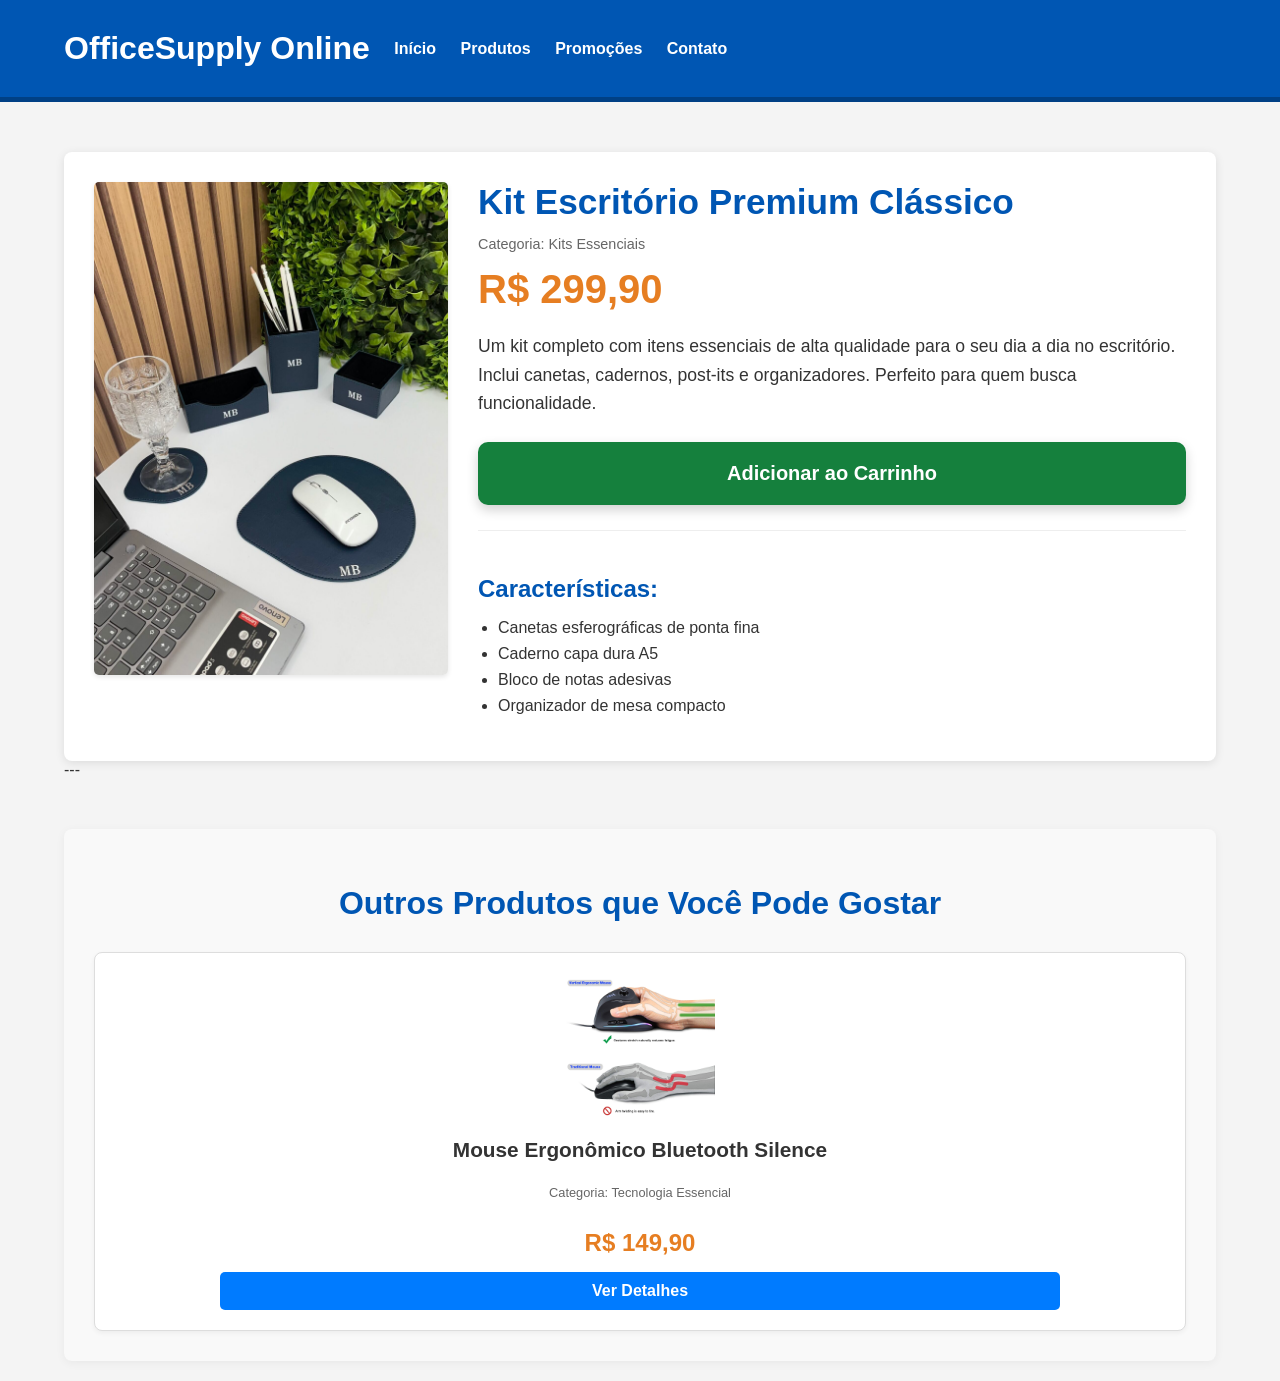
<file: index.html>
<!DOCTYPE html>
<html lang="pt-br">
<head>
    <meta charset="UTF-8">
    <meta name="viewport" content="width=device-width, initial-scale=1.0">

    <title>OfficeSupply Online - Teste A/B</title>

    <script>
        // Verifica se o visitante já possui uma versão
        let versao = localStorage.getItem("ab_version");

        // Distribuição aleatória de 50% para cada grupo
        if (versao !== "A" && versao !== "B") {
            versao = Math.random() < 0.5 ? "A" : "B";

            localStorage.setItem("ab_version", versao);
        }

        // Redireciona para a versão selecionada
        if (versao === "A") {
            window.location.replace("product-page-control.html");
        } else {
            window.location.replace("product-page-variant.html");
        }
    </script>
</head>

<body>
    <h2>Carregando OfficeSupply Online...</h2>
</body>
</html>
</file>
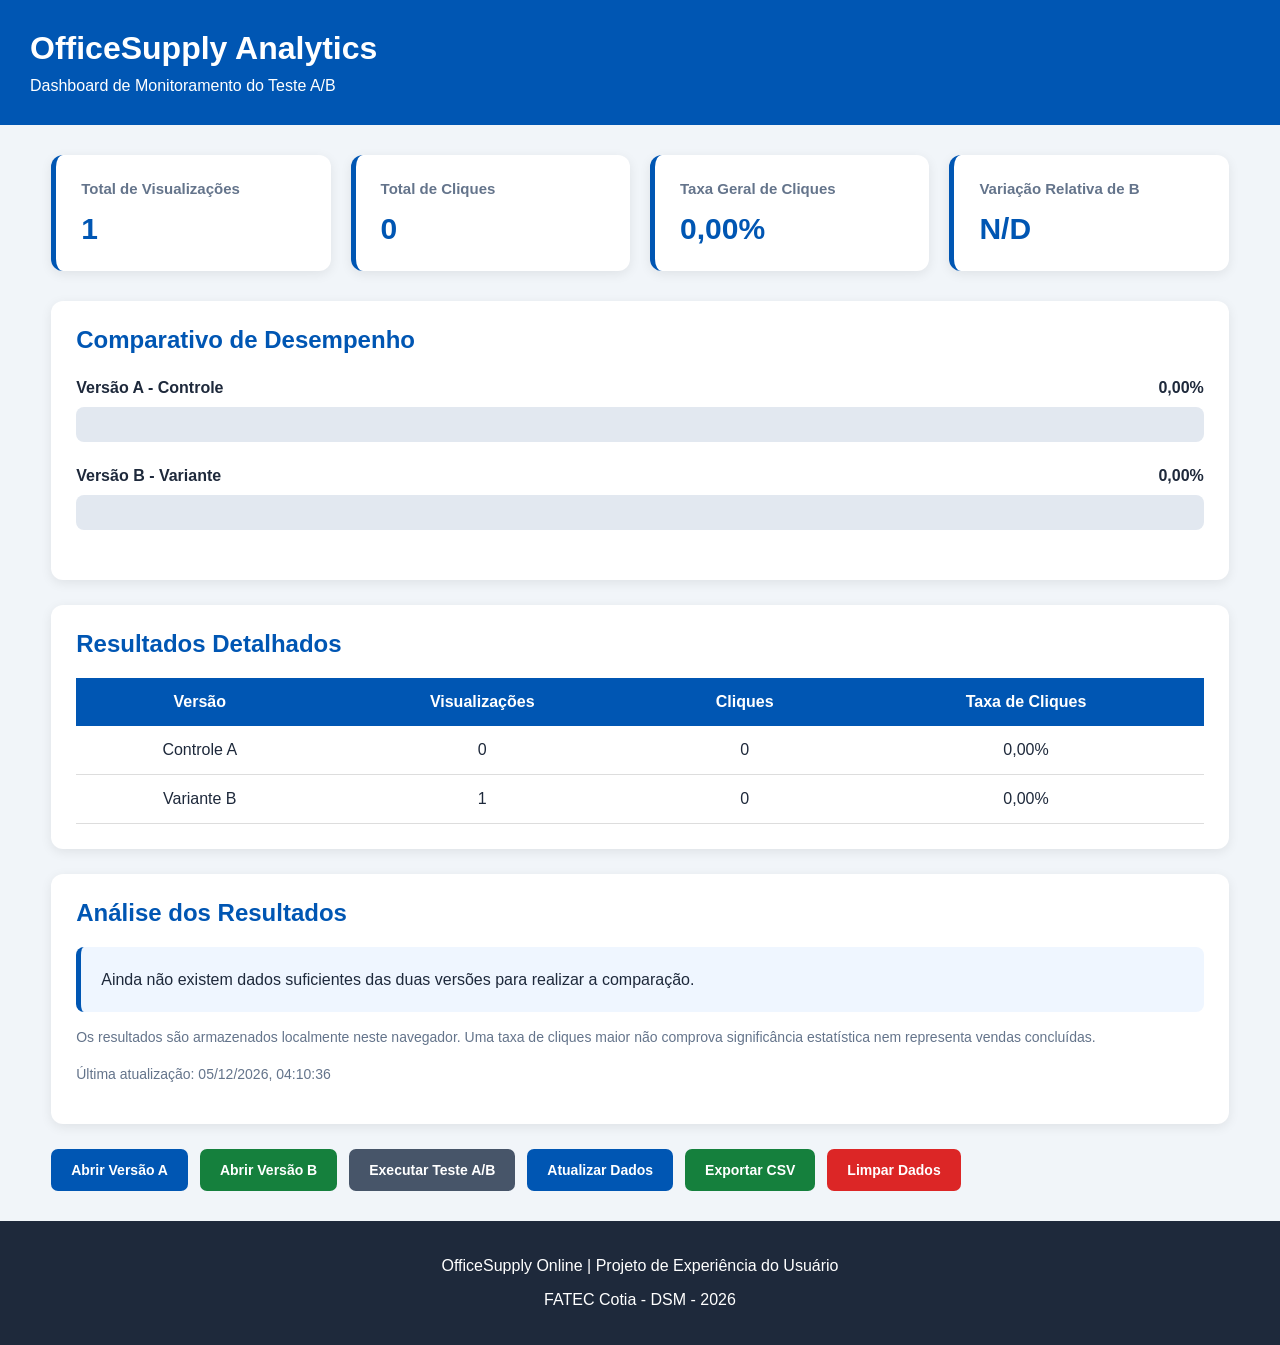
<file: dashboard.html>
<!DOCTYPE html>
<html lang="pt-br">
<head>
    <meta charset="UTF-8">
    <meta name="viewport" content="width=device-width, initial-scale=1.0">

    <title>OfficeSupply - Dashboard A/B</title>

    <style>

        * {
            box-sizing: border-box;
        }

        body {
            margin: 0;
            font-family: Arial, sans-serif;
            background: #f1f5f9;
            color: #1e293b;
        }

        header {
            background: #0056b3;
            color: white;
            padding: 30px;
        }

        header h1 {
            margin: 0 0 10px;
        }

        header p {
            margin: 0;
        }

        .container {
            width: 92%;
            max-width: 1200px;
            margin: 30px auto;
        }

        .cards {
            display: grid;
            grid-template-columns: repeat(
                auto-fit, minmax(220px, 1fr)
            );
            gap: 20px;
            margin-bottom: 30px;
        }

        .card {
            background: white;
            padding: 25px;
            border-radius: 12px;
            box-shadow: 0 3px 12px rgba(0,0,0,0.08);
            border-left: 5px solid #0056b3;
        }

        .card h3 {
            font-size: 15px;
            color: #64748b;
            margin: 0 0 15px;
        }

        .card h2 {
            font-size: 30px;
            margin: 0;
            color: #0056b3;
        }

        .panel {
            background: white;
            padding: 25px;
            border-radius: 12px;
            margin-bottom: 25px;
            box-shadow: 0 3px 12px rgba(0,0,0,0.08);
        }

        .panel h2 {
            margin-top: 0;
            color: #0056b3;
        }

        .chart-row {
            margin: 25px 0;
        }

        .chart-label {
            display: flex;
            justify-content: space-between;
            margin-bottom: 10px;
            font-weight: bold;
        }

        .progress {
            height: 35px;
            background: #e2e8f0;
            border-radius: 8px;
            overflow: hidden;
        }

        .bar {
            height: 100%;
            width: 0;
            transition: width 0.5s;
        }

        .bar-a {
            background: #0056b3;
        }

        .bar-b {
            background: #15803d;
        }

        .table-wrapper {
            overflow-x: auto;
        }

        table {
            width: 100%;
            border-collapse: collapse;
        }

        th {
            background: #0056b3;
            color: white;
            padding: 15px;
        }

        td {
            padding: 15px;
            text-align: center;
            border-bottom: 1px solid #ddd;
        }

        tr:hover {
            background: #f8fafc;
        }

        .resultado {
            padding: 20px;
            background: #eff6ff;
            border-left: 5px solid #0056b3;
            border-radius: 8px;
            line-height: 1.6;
        }

        .actions {
            display: flex;
            flex-wrap: wrap;
            gap: 12px;
            margin: 25px 0;
        }

        button, .btn {
            padding: 13px 20px;
            border: none;
            border-radius: 7px;
            color: white;
            background: #0056b3;
            cursor: pointer;
            font-size: 14px;
            font-weight: bold;
            text-decoration: none;
        }

        button:hover, .btn:hover {
            opacity: 0.85;
        }

        .btn-green {
            background: #15803d;
        }

        .btn-red {
            background: #dc2626;
        }

        .btn-gray {
            background: #475569;
        }

        .notice {
            font-size: 14px;
            color: #64748b;
            line-height: 1.6;
        }

        footer {
            background: #1e293b;
            color: white;
            text-align: center;
            padding: 20px;
            margin-top: 30px;
        }

    </style>

</head>

<body>

    <header>
        <h1>OfficeSupply Analytics</h1>
        <p>Dashboard de Monitoramento do Teste A/B</p>
    </header>

    <main class="container">

        <section class="cards">

            <div class="card">
                <h3>Total de Visualizações</h3>
                <h2 id="totalViews">0</h2>
            </div>

            <div class="card">
                <h3>Total de Cliques</h3>
                <h2 id="totalClicks">0</h2>
            </div>

            <div class="card">
                <h3>Taxa Geral de Cliques</h3>
                <h2 id="totalRate">0%</h2>
            </div>

            <div class="card">
                <h3>Variação Relativa de B</h3>
                <h2 id="improvement">N/D</h2>
            </div>

        </section>

        <section class="panel">

            <h2>Comparativo de Desempenho</h2>

            <div class="chart-row">

                <div class="chart-label">
                    <span>Versão A - Controle</span>
                    <span id="labelA">0%</span>
                </div>

                <div class="progress">
                    <div class="bar bar-a" id="barA"></div>
                </div>

            </div>

            <div class="chart-row">

                <div class="chart-label">
                    <span>Versão B - Variante</span>
                    <span id="labelB">0%</span>
                </div>

                <div class="progress">
                    <div class="bar bar-b" id="barB"></div>
                </div>

            </div>

        </section>

        <section class="panel">

            <h2>Resultados Detalhados</h2>

            <div class="table-wrapper">

                <table>

                    <thead>
                        <tr>
                            <th>Versão</th>
                            <th>Visualizações</th>
                            <th>Cliques</th>
                            <th>Taxa de Cliques</th>
                        </tr>
                    </thead>

                    <tbody>

                        <tr>
                            <td>Controle A</td>
                            <td id="viewsA">0</td>
                            <td id="clicksA">0</td>
                            <td id="rateA">0%</td>
                        </tr>

                        <tr>
                            <td>Variante B</td>
                            <td id="viewsB">0</td>
                            <td id="clicksB">0</td>
                            <td id="rateB">0%</td>
                        </tr>

                    </tbody>

                </table>

            </div>

        </section>

        <section class="panel">

            <h2>Análise dos Resultados</h2>

            <div class="resultado" id="resultado">
                Aguardando dados do experimento.
            </div>

            <p class="notice">
                Os resultados são armazenados localmente
                neste navegador. Uma taxa de cliques maior
                não comprova significância estatística
                nem representa vendas concluídas.
            </p>

            <p class="notice" id="lastUpdate"></p>

        </section>

        <div class="actions">

            <a class="btn"
               href="product-page-control.html"
               target="_blank">
                Abrir Versão A
            </a>

            <a class="btn btn-green"
               href="product-page-variant.html"
               target="_blank">
                Abrir Versão B
            </a>

            <a class="btn btn-gray"
               href="index.html"
               target="_blank">
                Executar Teste A/B
            </a>

            <button onclick="atualizarDashboard()">
                Atualizar Dados
            </button>

            <button class="btn-green"
                    onclick="exportarCSV()">
                Exportar CSV
            </button>

            <button class="btn-red"
                    onclick="limparDados()">
                Limpar Dados
            </button>

        </div>

    </main>

    <footer>
        <p>OfficeSupply Online | Projeto de Experiência do Usuário</p>
        <p>FATEC Cotia - DSM - 2026</p>
    </footer>

    <script>

        function obterDados() {

            return JSON.parse(
                localStorage.getItem("ab_metrics")
            ) || {

                A: {
                    visualizacoes: 0,
                    cliques: 0
                },

                B: {
                    visualizacoes: 0,
                    cliques: 0
                }

            };

        }

        function calcularTaxa(cliques, visualizacoes) {

            return visualizacoes > 0
                ? (cliques / visualizacoes) * 100
                : 0;

        }

        function percentual(valor) {

            return valor.toFixed(2).replace(".", ",") + "%";

        }

        function atualizarDashboard() {

            const dados = obterDados();

            const a = dados.A;
            const b = dados.B;

            const taxaA = calcularTaxa(
                a.cliques, a.visualizacoes
            );

            const taxaB = calcularTaxa(
                b.cliques, b.visualizacoes
            );

            const totalViews =
                a.visualizacoes + b.visualizacoes;

            const totalClicks =
                a.cliques + b.cliques;

            const taxaGeral = calcularTaxa(
                totalClicks, totalViews
            );

            document.getElementById("totalViews")
                .textContent = totalViews;

            document.getElementById("totalClicks")
                .textContent = totalClicks;

            document.getElementById("totalRate")
                .textContent = percentual(taxaGeral);

            document.getElementById("viewsA")
                .textContent = a.visualizacoes;

            document.getElementById("viewsB")
                .textContent = b.visualizacoes;

            document.getElementById("clicksA")
                .textContent = a.cliques;

            document.getElementById("clicksB")
                .textContent = b.cliques;

            document.getElementById("rateA")
                .textContent = percentual(taxaA);

            document.getElementById("rateB")
                .textContent = percentual(taxaB);

            document.getElementById("labelA")
                .textContent = percentual(taxaA);

            document.getElementById("labelB")
                .textContent = percentual(taxaB);

            document.getElementById("barA")
                .style.width = taxaA + "%";

            document.getElementById("barB")
                .style.width = taxaB + "%";

            const possuiDados =
                a.visualizacoes > 0 &&
                b.visualizacoes > 0;

            if (possuiDados && taxaA > 0) {

                const melhoria =
                    ((taxaB - taxaA) / taxaA) * 100;

                document.getElementById("improvement")
                    .textContent =
                    (melhoria > 0 ? "+" : "") +
                    percentual(melhoria);

            } else {

                document.getElementById("improvement")
                    .textContent = "N/D";

            }

            let mensagem;

            if (!possuiDados) {

                mensagem =
                    "Ainda não existem dados suficientes " +
                    "das duas versões para realizar a comparação.";

            } else if (taxaB > taxaA) {

                mensagem =
                    "A versão B apresenta uma taxa de cliques " +
                    "superior à versão A nos dados observados. " +
                    "É necessário coletar uma amostra adequada " +
                    "e avaliar a significância estatística.";

            } else if (taxaA > taxaB) {

                mensagem =
                    "A versão A apresenta uma taxa de cliques " +
                    "superior à versão B nos dados observados. " +
                    "O resultado ainda é preliminar.";

            } else {

                mensagem =
                    "As duas versões apresentam a mesma " +
                    "taxa de cliques nos dados observados.";

            }

            document.getElementById("resultado")
                .textContent = mensagem;

            document.getElementById("lastUpdate")
                .textContent =
                "Última atualização: " +
                new Date().toLocaleString("pt-BR");

        }

        function exportarCSV() {

            const dados = obterDados();

            let csv =
                "Versao;Visualizacoes;Cliques;Taxa de Cliques\n";

            ["A", "B"].forEach(function(versao) {

                const item = dados[versao];

                const taxa = calcularTaxa(
                    item.cliques,
                    item.visualizacoes
                );

                csv +=
                    versao + ";" +
                    item.visualizacoes + ";" +
                    item.cliques + ";" +
                    percentual(taxa) + "\n";

            });

            const arquivo = new Blob(
                ["\uFEFF", csv],
                { type: "text/csv;charset=utf-8;" }
            );

            const url = URL.createObjectURL(arquivo);

            const link = document.createElement("a");

            link.href = url;
            link.download = "resultados-teste-ab.csv";

            document.body.appendChild(link);

            link.click();
            link.remove();

            URL.revokeObjectURL(url);

        }

        function limparDados() {

            const confirmar = confirm(
                "Deseja apagar todos os resultados locais?"
            );

            if (confirmar) {

                localStorage.removeItem("ab_metrics");

                atualizarDashboard();

            }

        }

        // Carrega os dados ao abrir o painel
        atualizarDashboard();

        // Atualiza automaticamente a cada 2 segundos
        setInterval(atualizarDashboard, 2000);

        // Atualiza quando outra aba registra dados
        window.addEventListener(
            "storage",
            atualizarDashboard
        );

    </script>

</body>
</html>
</file>
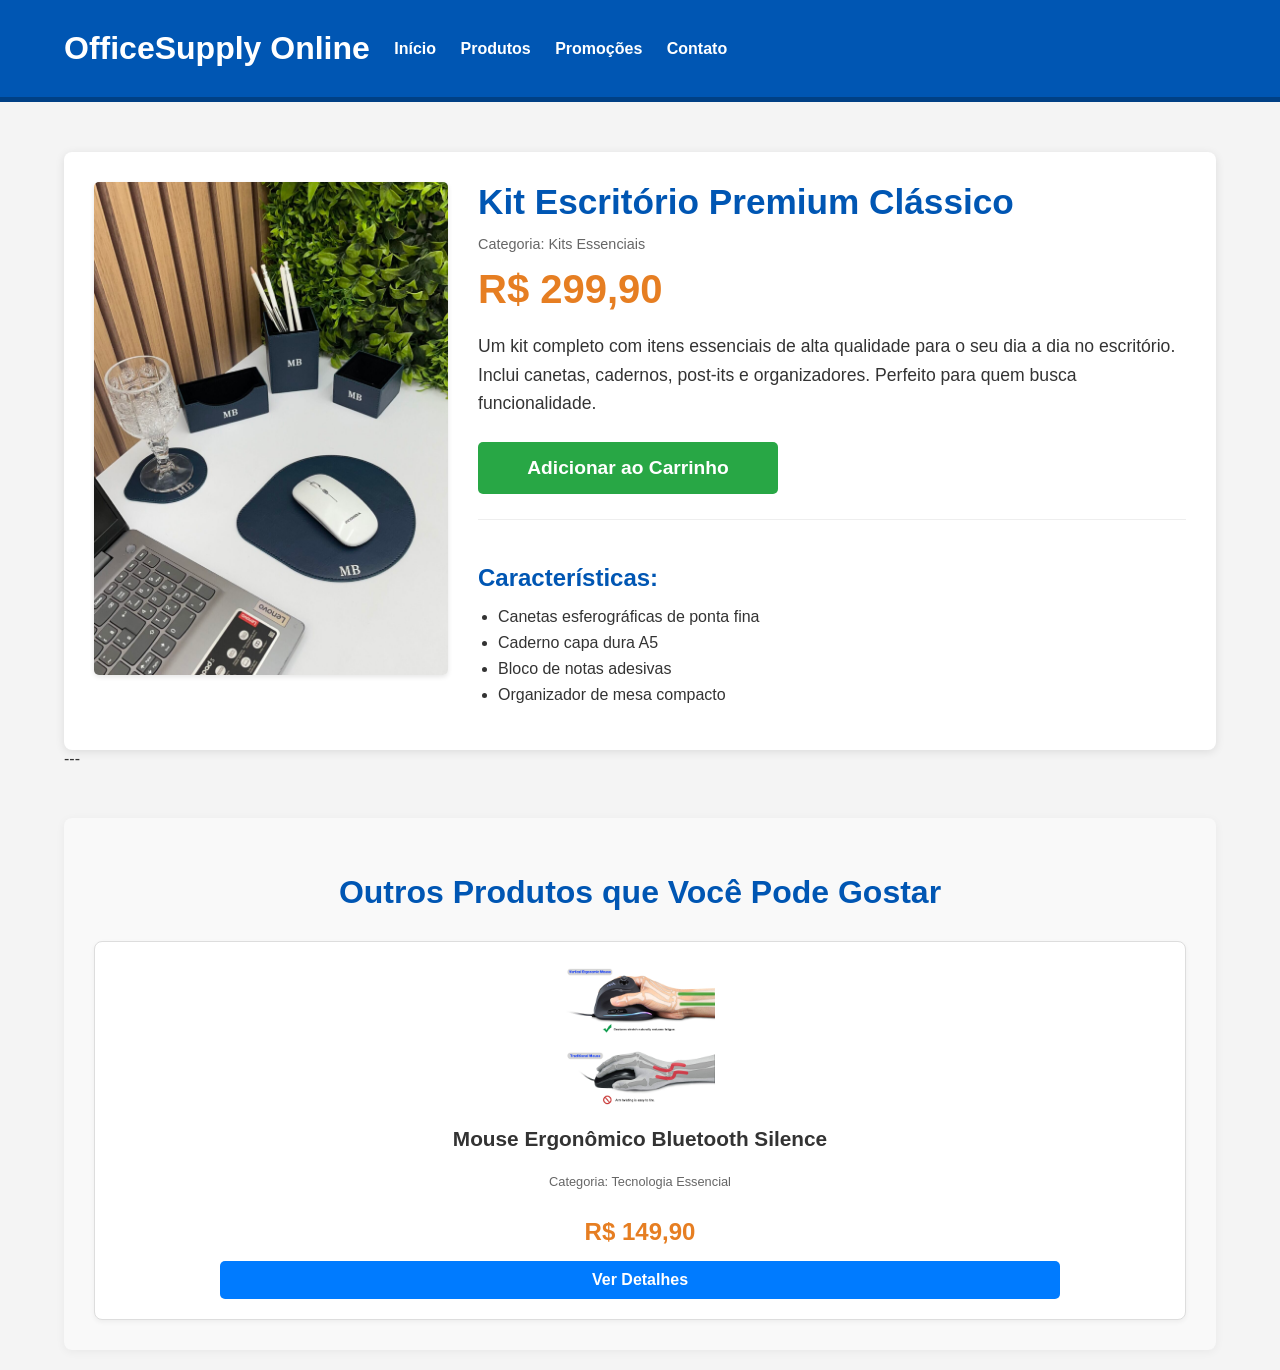
<file: product-page-control.html>
<!DOCTYPE html>
<html lang="pt-br">
<head>
    <meta charset="UTF-8">
    <meta name="viewport" content="width=device-width, initial-scale=1.0">
    <title>OfficeSupply Online - Kit Escritório Premium (Controle)</title>
    <link rel="stylesheet" href="style-control.css">
</head>
<body>

    <header>
        <div class="container">
            <h1>OfficeSupply Online</h1>
            <nav>
                <ul>
                    <li><a href="#">Início</a></li>
                    <li><a href="#">Produtos</a></li>
                    <li><a href="#">Promoções</a></li>
                    <li><a href="#">Contato</a></li>
                </ul>
            </nav>
        </div>
    </header>

    <main class="container">

        <section class="product-detail">

            <div class="product-image">
                <img src="img001.jpeg" alt="Kit Escritório Premium">
            </div>

            <div class="product-info">

                <h2 class="product-title">
                    Kit Escritório Premium Clássico
                </h2>

                <p class="product-category">
                    Categoria: Kits Essenciais
                </p>

                <div class="product-price">
                    <span class="current-price">R$ 299,90</span>
                </div>

                <p class="product-description">
                    Um kit completo com itens essenciais de alta qualidade para o seu dia a dia no escritório. Inclui canetas, cadernos, post-its e organizadores. Perfeito para quem busca funcionalidade.
                </p>

                <button class="add-to-cart-btn">
                    Adicionar ao Carrinho
                </button>

                <div class="product-features">

                    <h3>Características:</h3>

                    <ul>
                        <li>Canetas esferográficas de ponta fina</li>
                        <li>Caderno capa dura A5</li>
                        <li>Bloco de notas adesivas</li>
                        <li>Organizador de mesa compacto</li>
                    </ul>

                </div>

            </div>

        </section>

        ---

        <section class="featured-products">

            <h2>Outros Produtos que Você Pode Gostar</h2>

            <div class="product-grid">

                <div class="product-card">

                    <img src="mouse.jpg" alt="Mouse Ergonômico Bluetooth">

                    <h3>Mouse Ergonômico Bluetooth Silence</h3>

                    <p class="card-category">
                        Categoria: Tecnologia Essencial
                    </p>

                    <p class="card-price">R$ 149,90</p>

                    <button class="add-to-cart-btn-small">
                        Ver Detalhes
                    </button>

                </div>

            </div>

        </section>

    </main>

    <script src="ab-test.js"></script>

</body>
</html>
</file>
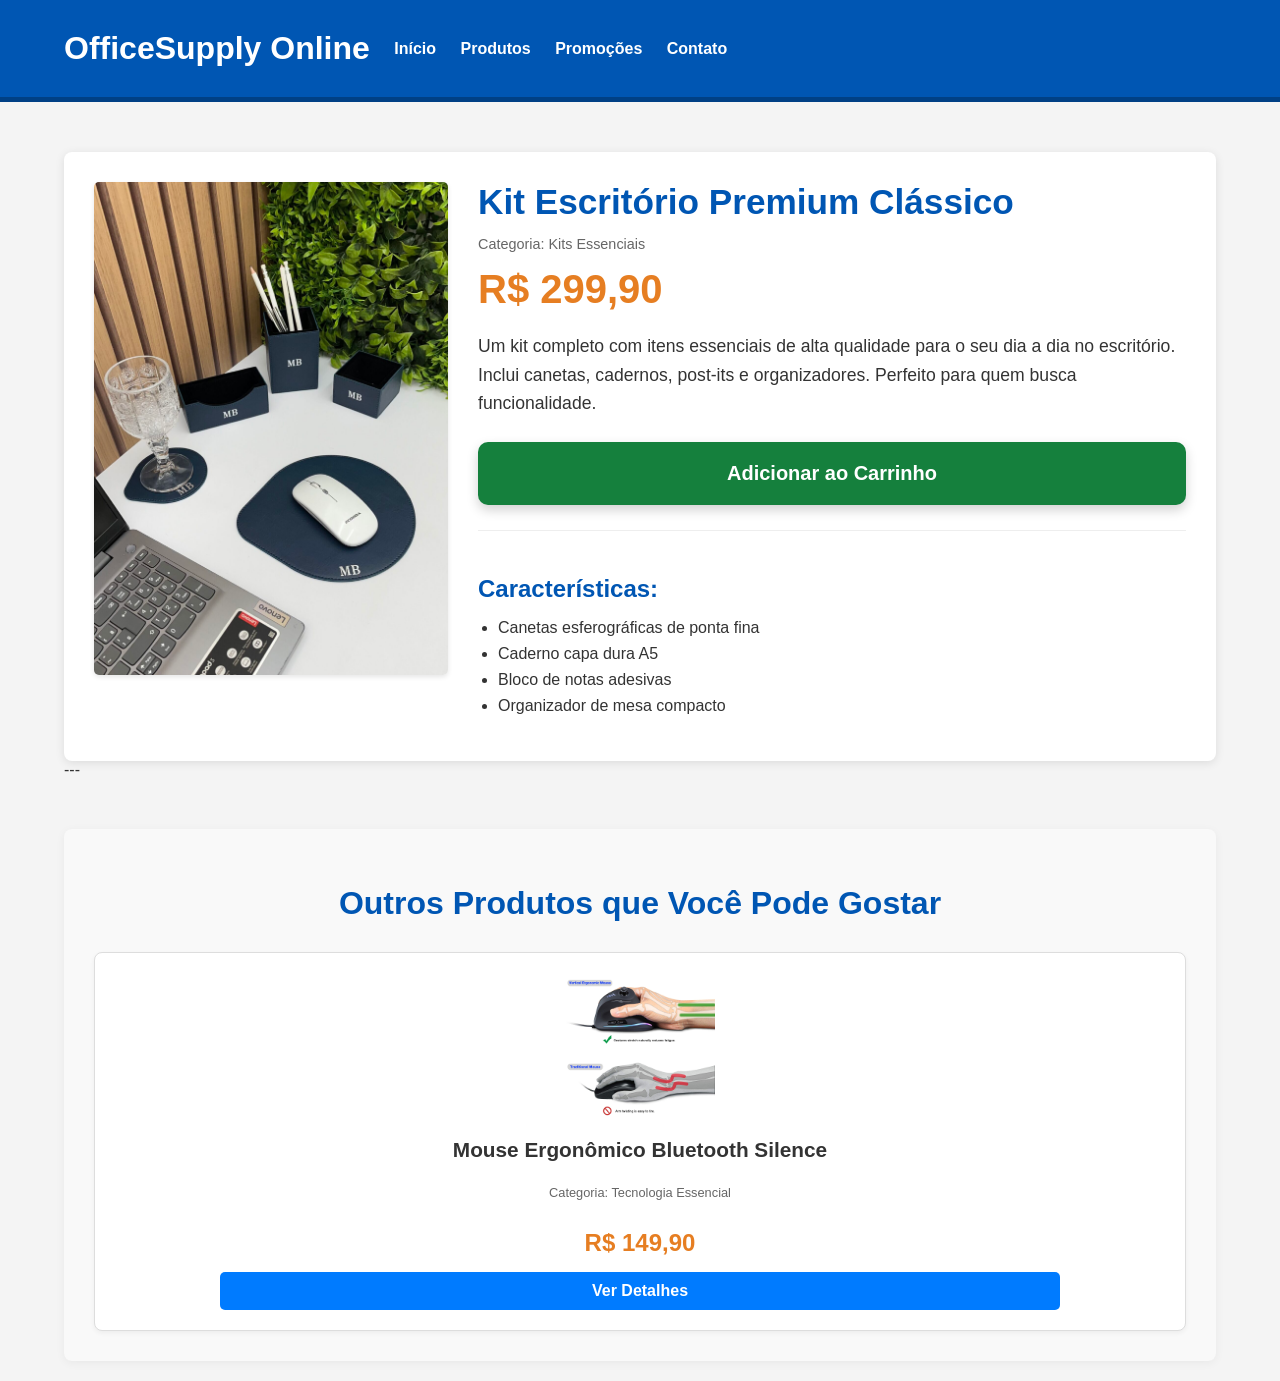
<file: product-page-variant.html>
<!DOCTYPE html>
<html lang="pt-br">
<head>
    <meta charset="UTF-8">
    <meta name="viewport" content="width=device-width, initial-scale=1.0">

    <title>OfficeSupply Online - Kit Escritório Premium (Variante)</title>

    <link rel="stylesheet" href="style-variant.css">
</head>

<body>

    <header>
        <div class="container">
            <h1>OfficeSupply Online</h1>

            <nav>
                <ul>
                    <li><a href="#">Início</a></li>
                    <li><a href="#">Produtos</a></li>
                    <li><a href="#">Promoções</a></li>
                    <li><a href="#">Contato</a></li>
                </ul>
            </nav>
        </div>
    </header>

    <main class="container">

        <section class="product-detail">

            <div class="product-image">
                <img src="img001.jpeg" alt="Kit Escritório Premium">
            </div>

            <div class="product-info">

                <h2 class="product-title">
                    Kit Escritório Premium Clássico
                </h2>

                <p class="product-category">
                    Categoria: Kits Essenciais
                </p>

                <div class="product-price">
                    <span class="current-price">R$ 299,90</span>
                </div>

                <p class="product-description">
                    Um kit completo com itens essenciais de alta qualidade
                    para o seu dia a dia no escritório. Inclui canetas,
                    cadernos, post-its e organizadores. Perfeito para quem
                    busca funcionalidade.
                </p>

                <!-- Botão modificado para o Teste A/B -->

                <button class="add-to-cart-btn variant-btn" type="button">
                    Adicionar ao Carrinho
                </button>

                <div class="product-features">

                    <h3>Características:</h3>

                    <ul>
                        <li>Canetas esferográficas de ponta fina</li>
                        <li>Caderno capa dura A5</li>
                        <li>Bloco de notas adesivas</li>
                        <li>Organizador de mesa compacto</li>
                    </ul>

                </div>

            </div>

        </section>

        ---

        <section class="featured-products">

            <h2>Outros Produtos que Você Pode Gostar</h2>

            <div class="product-grid">

                <div class="product-card">

                    <img src="mouse.jpg" alt="Mouse Ergonômico Bluetooth">

                    <h3>Mouse Ergonômico Bluetooth Silence</h3>

                    <p class="card-category">
                        Categoria: Tecnologia Essencial
                    </p>

                    <p class="card-price">R$ 149,90</p>

                    <button class="add-to-cart-btn-small">
                        Ver Detalhes
                    </button>

                </div>

            </div>

        </section>

    </main>
<script src="ab-test.js"></script>
</body>
</html>
</file>
<file: style-control.css>
/* Estilos Gerais */
body {
    font-family: Arial, sans-serif;
    margin: 0;
    padding: 0;
    background-color: #f4f4f4;
    color: #333;
}

.container {
    width: 90%;
    max-width: 1200px;
    margin: 0 auto;
    padding: 20px 0;
}

/* Header */
header {
    background-color: #0056b3;
    color: white;
    padding: 10px 0;
    border-bottom: 5px solid #004085;
}

header h1 {
    margin: 0;
    padding: 0;
    display: inline-block;
    vertical-align: middle;
}

header nav {
    display: inline-block;
    vertical-align: middle;
    margin-left: 20px;
}

header nav ul {
    list-style: none;
    margin: 0;
    padding: 0;
}

header nav ul li {
    display: inline;
    margin-right: 20px;
}

header nav ul li a {
    color: white;
    text-decoration: none;
    font-weight: bold;
}

/* Detalhes do Produto Principal */
.product-detail {
    background-color: white;
    padding: 30px;
    margin-top: 30px;
    border-radius: 8px;
    box-shadow: 0 2px 10px rgba(0,0,0,0.1);
    display: flex;
    flex-wrap: wrap;
    gap: 30px;
}

.product-image {
    flex: 1;
    min-width: 300px;
    text-align: center;
}

.product-image img {
    max-width: 100%;
    height: auto;
    border-radius: 5px;
    box-shadow: 0 2px 5px rgba(0,0,0,0.1);
}

.product-info {
    flex: 2;
    min-width: 350px;
}

.product-title {
    font-size: 2.2em;
    color: #0056b3;
    margin-top: 0;
    margin-bottom: 10px;
}

.product-category {
    font-size: 0.9em;
    color: #666;
    margin-bottom: 15px;
}

.product-price .current-price {
    font-size: 2.5em;
    color: #e67e22;
    font-weight: bold;
    display: block;
    margin-bottom: 20px;
}

.product-description {
    font-size: 1.1em;
    line-height: 1.6;
    margin-bottom: 25px;
}

/* Botão original - Versão A */
.add-to-cart-btn {
    background-color: #28a745;
    color: white;
    padding: 15px 30px;
    border: none;
    border-radius: 5px;
    font-size: 1.2em;
    font-weight: bold;
    cursor: pointer;
    transition: background-color 0.3s ease;
    width: 100%;
    max-width: 300px;
    display: block;
    margin-bottom: 25px;
}

.add-to-cart-btn:hover {
    background-color: #218838;
}

/* Características do Produto */
.product-features {
    margin-top: 20px;
    border-top: 1px solid #eee;
    padding-top: 20px;
}

.product-features h3 {
    font-size: 1.5em;
    color: #0056b3;
    margin-bottom: 10px;
}

.product-features ul {
    list-style-type: disc;
    margin-left: 20px;
    padding-left: 0;
}

.product-features ul li {
    margin-bottom: 8px;
    font-size: 1em;
}

/* Produtos em Destaque */
.featured-products {
    margin-top: 50px;
    padding: 30px;
    background-color: #f9f9f9;
    border-radius: 8px;
    box-shadow: 0 2px 10px rgba(0,0,0,0.05);
    text-align: center;
}

.featured-products h2 {
    font-size: 2em;
    color: #0056b3;
    margin-bottom: 30px;
}

.product-grid {
    display: grid;
    grid-template-columns: repeat(auto-fit, minmax(250px, 1fr));
    gap: 25px;
    justify-content: center;
}

.product-card {
    background-color: white;
    border: 1px solid #ddd;
    border-radius: 8px;
    padding: 20px;
    box-shadow: 0 2px 5px rgba(0,0,0,0.05);
    text-align: center;
    display: flex;
    flex-direction: column;
    justify-content: space-between;
    align-items: center;
}

.product-card img {
    max-width: 100%;
    height: 150px;
    object-fit: contain;
    margin-bottom: 15px;
}

.product-card h3 {
    font-size: 1.3em;
    color: #333;
    margin-top: 0;
    margin-bottom: 10px;
    flex-grow: 1;
}

.card-category {
    font-size: 0.8em;
    color: #666;
    margin-bottom: 5px;
}

.card-price {
    font-size: 1.5em;
    color: #e67e22;
    font-weight: bold;
    margin-bottom: 15px;
}

.add-to-cart-btn-small {
    background-color: #007bff;
    color: white;
    padding: 10px 20px;
    border: none;
    border-radius: 5px;
    font-size: 1em;
    font-weight: bold;
    cursor: pointer;
    transition: background-color 0.3s ease;
    width: 80%;
}

.add-to-cart-btn-small:hover {
    background-color: #0056b3;
}

/* Footer */
footer {
    background-color: #333;
    color: white;
    text-align: center;
    padding: 20px 0;
    margin-top: 30px;
}

footer p {
    margin: 0;
}

/* Responsividade Básica */
@media (max-width: 768px) {

    .product-detail {
        flex-direction: column;
        padding: 20px;
    }

    .product-info {
        min-width: unset;
    }

    .add-to-cart-btn {
        max-width: none;
    }

    .product-grid {
        grid-template-columns: 1fr;
    }
}
</file>
<file: style-variant.css>
/* ==========================================
   OFFICESUPPLY ONLINE
   VERSÃO B - VARIANTE DO TESTE A/B
========================================== */

/* Estilos Gerais */
body {
    font-family: Arial, sans-serif;
    margin: 0;
    padding: 0;
    background-color: #f4f4f4;
    color: #333;
}

.container {
    width: 90%;
    max-width: 1200px;
    margin: 0 auto;
    padding: 20px 0;
}

/* Header */
header {
    background-color: #0056b3;
    color: white;
    padding: 10px 0;
    border-bottom: 5px solid #004085;
}

header h1 {
    margin: 0;
    padding: 0;
    display: inline-block;
    vertical-align: middle;
}

header nav {
    display: inline-block;
    vertical-align: middle;
    margin-left: 20px;
}

header nav ul {
    list-style: none;
    margin: 0;
    padding: 0;
}

header nav ul li {
    display: inline;
    margin-right: 20px;
}

header nav ul li a {
    color: white;
    text-decoration: none;
    font-weight: bold;
}

/* Detalhes do Produto Principal */
.product-detail {
    background-color: white;
    padding: 30px;
    margin-top: 30px;
    border-radius: 8px;
    box-shadow: 0 2px 10px rgba(0, 0, 0, 0.1);
    display: flex;
    flex-wrap: wrap;
    gap: 30px;
}

.product-image {
    flex: 1;
    min-width: 300px;
    text-align: center;
}

.product-image img {
    max-width: 100%;
    height: auto;
    border-radius: 5px;
    box-shadow: 0 2px 5px rgba(0, 0, 0, 0.1);
}

.product-info {
    flex: 2;
    min-width: 350px;
}

.product-title {
    font-size: 2.2em;
    color: #0056b3;
    margin-top: 0;
    margin-bottom: 10px;
}

.product-category {
    font-size: 0.9em;
    color: #666;
    margin-bottom: 15px;
}

.product-price .current-price {
    font-size: 2.5em;
    color: #e67e22;
    font-weight: bold;
    display: block;
    margin-bottom: 20px;
}

.product-description {
    font-size: 1.1em;
    line-height: 1.6;
    margin-bottom: 25px;
}

/* ==========================================
   ESTILO ORIGINAL DO BOTÃO
========================================== */

.add-to-cart-btn {
    background-color: #28a745;
    color: white;
    padding: 15px 30px;
    border: none;
    border-radius: 5px;
    font-size: 1.2em;
    font-weight: bold;
    cursor: pointer;
    transition: background-color 0.3s ease;
    width: 100%;
    max-width: 300px;
    display: block;
    margin-bottom: 25px;
}

.add-to-cart-btn:hover {
    background-color: #218838;
}

/* ==========================================
   TESTE A/B - VERSÃO B
   Novo botão de adicionar ao carrinho
========================================== */

.add-to-cart-btn.variant-btn {
    background-color: #15803d;
    color: #ffffff;
    padding: 20px 25px;
    border: none;
    border-radius: 10px;
    font-size: 20px;
    font-weight: bold;
    cursor: pointer;

    /* Aumento da área de interação */
    width: 100%;
    max-width: none;
    min-height: 60px;
    box-sizing: border-box;

    display: block;
    margin-bottom: 25px;

    /* Destaque visual */
    box-shadow: 0 5px 12px rgba(0, 0, 0, 0.18);

    /* Transições suaves */
    transition:
        background-color 0.2s ease,
        transform 0.2s ease,
        box-shadow 0.2s ease;
}

/* Efeito ao passar o mouse */
.add-to-cart-btn.variant-btn:hover {
    background-color: #166534;
    transform: translateY(-2px);
    box-shadow: 0 7px 16px rgba(0, 0, 0, 0.22);
}

/* Efeito ao clicar */
.add-to-cart-btn.variant-btn:active {
    transform: scale(0.98);
    box-shadow: 0 2px 5px rgba(0, 0, 0, 0.15);
}

/* Acessibilidade para navegação por teclado */
.add-to-cart-btn.variant-btn:focus-visible {
    outline: 3px solid #0056b3;
    outline-offset: 4px;
}

/* Características do Produto */
.product-features {
    margin-top: 20px;
    border-top: 1px solid #eee;
    padding-top: 20px;
}

.product-features h3 {
    font-size: 1.5em;
    color: #0056b3;
    margin-bottom: 10px;
}

.product-features ul {
    list-style-type: disc;
    margin-left: 20px;
    padding-left: 0;
}

.product-features ul li {
    margin-bottom: 8px;
    font-size: 1em;
}

/* Produtos em Destaque */
.featured-products {
    margin-top: 50px;
    padding: 30px;
    background-color: #f9f9f9;
    border-radius: 8px;
    box-shadow: 0 2px 10px rgba(0, 0, 0, 0.05);
    text-align: center;
}

.featured-products h2 {
    font-size: 2em;
    color: #0056b3;
    margin-bottom: 30px;
}

.product-grid {
    display: grid;
    grid-template-columns: repeat(
        auto-fit,
        minmax(250px, 1fr)
    );
    gap: 25px;
    justify-content: center;
}

.product-card {
    background-color: white;
    border: 1px solid #ddd;
    border-radius: 8px;
    padding: 20px;
    box-shadow: 0 2px 5px rgba(0, 0, 0, 0.05);
    text-align: center;
    display: flex;
    flex-direction: column;
    justify-content: space-between;
    align-items: center;
}

.product-card img {
    max-width: 100%;
    height: 150px;
    object-fit: contain;
    margin-bottom: 15px;
}

.product-card h3 {
    font-size: 1.3em;
    color: #333;
    margin-top: 0;
    margin-bottom: 10px;
    flex-grow: 1;
}

.card-category {
    font-size: 0.8em;
    color: #666;
    margin-bottom: 5px;
}

.card-price {
    font-size: 1.5em;
    color: #e67e22;
    font-weight: bold;
    margin-bottom: 15px;
}

.add-to-cart-btn-small {
    background-color: #007bff;
    color: white;
    padding: 10px 20px;
    border: none;
    border-radius: 5px;
    font-size: 1em;
    font-weight: bold;
    cursor: pointer;
    transition: background-color 0.3s ease;
    width: 80%;
}

.add-to-cart-btn-small:hover {
    background-color: #0056b3;
}

/* Footer */
footer {
    background-color: #333;
    color: white;
    text-align: center;
    padding: 20px 0;
    margin-top: 30px;
}

footer p {
    margin: 0;
}

/* ==========================================
   RESPONSIVIDADE
========================================== */

@media (max-width: 768px) {

    .product-detail {
        flex-direction: column;
        padding: 20px;
    }

    .product-info {
        min-width: unset;
    }

    .add-to-cart-btn {
        max-width: none;
    }

    .product-grid {
        grid-template-columns: 1fr;
    }

    /* Botão da versão B em celulares */
    .add-to-cart-btn.variant-btn {
        width: 100%;
        max-width: none;
        font-size: 18px;
        padding: 18px;
        min-height: 56px;
    }
}

/* Respeita a preferência por movimento reduzido */
@media (prefers-reduced-motion: reduce) {

    .add-to-cart-btn.variant-btn {
        transition: none;
    }

    .add-to-cart-btn.variant-btn:hover,
    .add-to-cart-btn.variant-btn:active {
        transform: none;
    }
}
</file>
